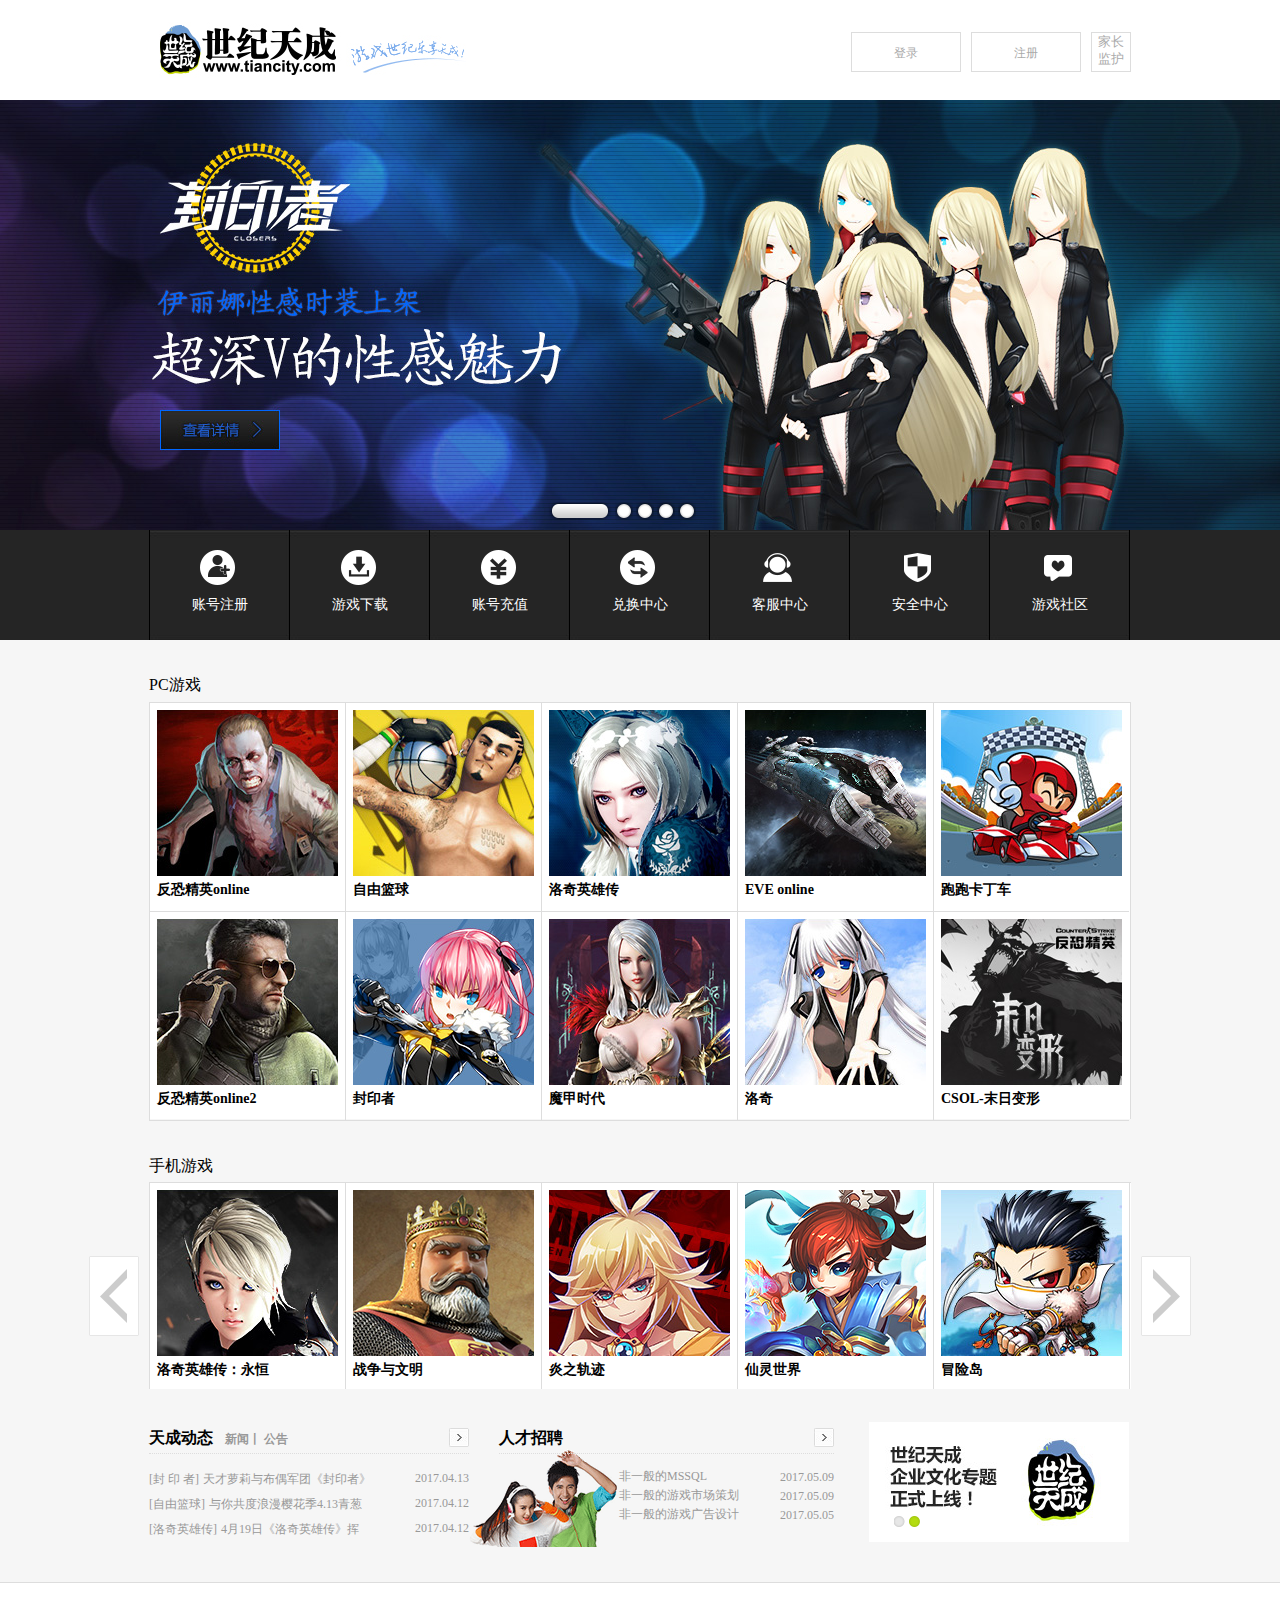
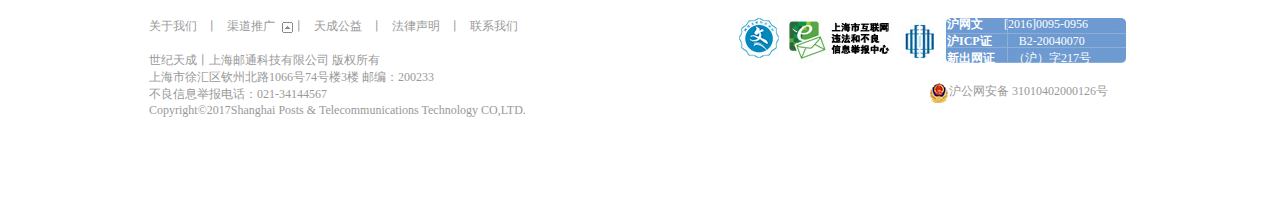
<file: div+css/index.html>
<!DOCTYPE html>
<html lang="en">
<head>
	<meta charset="UTF-8">
	<title>世纪天成首页</title>
	<link rel="stylesheet" href="index.css">
</head>
<body>
<header>
	<div class="inner">
		<a href=""><h1 class="logo">世纪天成</h1></a>
		<p class="p1"><a href="#">家长监护</a></p>
		<p class="p2"><a href="#">注册</a></p>
		<p class="p3"><a href="#">登录</a></p>
	</div>
</header>
<div class="banner" id="banner">
	<div id="img">
		<ul>
			<li><a href=""><img src="images/banner1.jpg" alt=""></a></li>
			<li><a href=""><img src="images/banner2.jpg" alt=""></a></li>
			<li><a href=""><img src="images/banner3.jpg" alt=""></a></li>
			<li><a href=""><img src="images/banner4.jpg" alt=""></a></li>
			<li><a href=""><img src="images/banner5.jpg" alt=""></a></li>
		</ul>
	</div>
	<div>
		<a href="javascript:void(0)" id="left"></a>
		<a href="javascript:void(0)" id="right"></a>
	</div>
	<div id="lis">
		<ol>
			<li class="now"></li>
			<li></li>
			<li></li>
			<li></li>
			<li></li>
		</ol>
	</div>
</div>
<nav>
	<div class="inner">
		<ul>
			<li><a href="../2/2.html">账号注册<p></p></a></li>
			<li><a href="#">游戏下载<p></p></a></li>
			<li><a href="#">账号充值<p></p></a></li>
			<li><a href="#">兑换中心<p></p></a></li>
			<li><a href="#">客服中心<p></p></a></li>
			<li><a href="#">安全中心<p></p></a></li>
			<li><a href="#">游戏社区<p></p></a></li>
		</ul>
	</div>
</nav>
<section>
	<div class="content_1 inner">
		<p id="none">PC游戏</p>
		<div id="plis">
			<ol>
				<li>反恐精英online</li>
				<li>自由篮球</li>
				<li>洛奇英雄传</li>
				<li>EVE online</li>
				<li>跑跑卡丁车</li>
				<li>反恐精英online2</li>
				<li>封印者</li>
				<li>魔甲时代</li>
				<li>洛奇</li>
			</ol>
		</div>
		<div id="ilis">
			<ol>
				<li>
					<div>
						<p>
							<span>枪战</span>
							<span>竞技</span>
							<span>生化</span>
							<span>打僵尸</span>
						</p>
						<p>《反恐精英Online》在传承经典中突破创新，作为全球生化主题枪战网游的开创者，先后推出生化、大灾变等诸多游戏模式，深受玩家喜爱。</p>
						<p>
							<a href="">进入官网</a>
							<a href="">下载游戏</a>
						</p>
						<a href="javasrcipt:void(0)" class="close"></a>
						<img src="images/pc1.png" alt="">
					</div>
				</li>
				<li>
					<div>
						<p>
							<span>休闲</span>
							<span>竞技</span>
							<span>嘻哈</span>
							<span>FreeStyle</span>
						</p>
						<p>《自由篮球》是一款3V3美式街篮网游，超流畅的手感、纯正HipHop嘻哈和华丽花式技能组合必将为你带来最酷炫的篮球体验！</p>
						<p>
							<a href="">进入官网</a>
							<a href="">下载游戏</a>
						</p>
						<a href="javasrcipt:void(0)" class="close"></a>
						<img src="images/pc2.png" alt="">
					</div>
				</li>
				<li>
					<div>
						<p>
							<span>真人动作</span>
							<span>性感唯美</span>
							<span>大型3D</span>
							<span>角色扮演</span>
						</p>
						<p>用性感演绎动作！《洛奇英雄传》以其性感唯美的角色形象、极具震撼力的游戏打击感和畅快的真人动作表现，为您带来真正的动作游戏体验。</p>
						<p>
							<a href="">进入官网</a>
							<a href="">下载游戏</a>
						</p>
						<a href="javasrcipt:void(0)" class="close"></a>
						<img src="images/pc3.png" alt="">
					</div>
				</li>
				<li>
					<div>
						<p>
							<span>科幻星战</span>
							<span>IMAX级画面</span>
							<span>自由沙盒</span>
							<span>宇宙探索</span>
						</p>
						<p>全球知名星战网游，革新画面、科技前沿、自由星海、由你主宰!翱翔宇宙星系,8500平方光年,7808个恒星系,联盟军团势均力敌,踏上征服太空之旅!</p>
						<p>
							<a href="">进入官网</a>
							<a href="">下载游戏</a>
						</p>
						<a href="javasrcipt:void(0)" class="close"></a>
						<img src="images/pc4.png" alt="">
					</div>
				</li>
				<li>
					<div>
						<p>
							<span>全民漂移</span>
							<span>赛车王者</span>
							<span>竞速</span>
							<span>免费</span>
						</p>
						<p>《跑跑卡丁车》首创简单漂移概念，轻松体验极速快感！2亿玩家成就真正全民漂移！无可比拟的完美手感快来亲身体验吧！</p>
						<p>
							<a href="">进入官网</a>
							<a href="">下载游戏</a>
						</p>
						<a href="javasrcipt:void(0)" class="close"></a>
						<img src="images/pc5.png" alt="">
					</div>
				</li>
				<li>
					<div>
						<p>
							<span>革新巨作</span>
							<span>起源引擎</span>
							<span>躲猫猫</span>
							<span>经典生化</span>
						</p>
						<p>《反恐精英Online2》是以Valve公司产品《反恐精英:起源》的Source引擎为基础开发，由韩国NEXON制作的《反恐精英Online》续作。</p>
						<p>
							<a href="">进入官网</a>
							<a href="">下载游戏</a>
						</p>
						<a href="javasrcipt:void(0)" class="close"></a>
						<img src="images/pc6.png" alt="">
					</div>
				</li>
				<li>
					<div>
						<p>
							<span>最正动漫风</span>
							<span>横版动作</span>
							<span>酷炫连招</span>
							<span>海量换装</span>
						</p>
						<p>日漫般清新的画风，个性鲜明的角色，轻小说般起伏的剧情，华丽炫目的技能释放。一场二次元的奇妙冒险，ACG众的圣域殿堂。</p>
						<p>
							<a href="">进入官网</a>
							<a href="">下载游戏</a>
						</p>
						<a href="javasrcipt:void(0)" class="close"></a>
						<img src="images/pc7.png" alt="">
					</div>
				</li>
				<li>
					<div>
						<p>
							<span>魔幻唯美</span>
							<span>巨型机甲</span>
							<span>热血PK</span>
							<span>国王选举</span>
						</p>
						<p></p>
						<p>
							<a href="">进入官网</a>
							<a href="">下载游戏</a>
						</p>
						<a href="javasrcipt:void(0)" class="close"></a>
						<img src="images/pc8.png" alt="">
					</div>
				</li>
				<li>
					<div>
						<p>
							<span>动漫网游</span>
							<span>角色扮演</span>
							<span>大型3D</span>
							<span>高自由度</span>
						</p>
						<p>《洛奇》，田园牧歌般的梦想生活。游戏以其超高的自由度、极具代入感的动漫画风、丰富多彩的游戏内容得到大量玩家的喜爱。</p>
						<p>
							<a href="">进入官网</a>
							<a href="">下载游戏</a>
						</p>
						<a href="javasrcipt:void(0)" class="close"></a>
						<img src="images/pc9.png" alt="">
					</div>
				</li>
			</ol>
			<ul>
				<li><a href="javascript:void(0)">反恐精英online</a></li>
				<li><a href="javascript:void(0)">自由篮球</a></li>
				<li><a href="javascript:void(0)">洛奇英雄传</a></li>
				<li><a href="javascript:void(0)">EVE online</a></li>
				<li><a href="javascript:void(0)">跑跑卡丁车</a></li>
				<li><a href="javascript:void(0)">反恐精英online2</a></li>
				<li><a href="javascript:void(0)">封印者</a></li>
				<li><a href="javascript:void(0)">魔甲时代</a></li>
				<li><a href="javascript:void(0)">洛奇</a></li>
				<li><a href="javascript:void(0)">CSOL-末日变形</a></li>
			</ul>
		</div>
	</div>
	<div class="content_2 inner">
		<a href="javascript:void(0)" id="lbtn"></a>
		<a href="javascript:void(0)" id="rbtn"></a>
		<p>手机游戏</p>
		<div>
			<ul id="box">
				<li><a href="">洛奇英雄传：永恒</a></li>
				<li><a href="">战争与文明</a></li>
				<li><a href="">炎之轨迹</a></li>
				<li><a href="">仙灵世界</a></li>
				<li><a href="">冒险岛</a></li>
				<li><a href="">跑跑卡丁车手机版</a></li>
				<li><a href="">乒乓大魔王</a></li>
			</ul>
		</div>
	</div>
	<div class="content_3 inner">
		<div class="btm1">
			<p>天成动态&nbsp;&nbsp;
				<span><a href="">新闻</a>丨
				<a href="">公告</a></span>
				<a href=""></a>
			</p>
			<ul>
				<li><a href="">[封 印 者]</a> <a href="">天才萝莉与布偶军团《封印者》</a><span>2017.04.13</span></li>
				<li><a href="">[自由篮球]</a> <a href="">与你共度浪漫樱花季4.13青葱</a><span>2017.04.12</span></li>
				<li><a href="">[洛奇英雄传]</a> <a href="">4月19日《洛奇英雄传》挥</a><span>2017.04.12</span></li>
			</ul>
		</div>
		<div class="btm2">
			<p>人才招聘<a href=""></a></p>
			<div></div>
			<ul>
				<li><a href="">非一般的MSSQL</a><span>2017.05.09</span></li>
				<li><a href="">非一般的游戏市场策划</a><span>2017.05.09</span></li>
				<li><a href="">非一般的游戏广告设计</a><span>2017.05.05</span></li>
			</ul>
		</div>
		<div class="btm3" id="imageLis">
			<ul>
				<li>
					<a href="javascript:void(0)"><img src="images/b3.jpg" alt=""></a>
				</li>
				<li>
					<a href="javascript:void(0)"><img src="images/b2.jpg" alt=""></a>
				</li>
			</ul>
			<ol id="circles">
				<li></li>
				<li class="cur"></li>
			</ol>
		</div>
	</div>
</section>
<footer>
	<div class="inner">
		<div class="left">
			<ul>
				<li><a href="">关于我们</a>&nbsp;&nbsp;&nbsp;丨</li>
				<li id="op">
					<div id="list">
						<ol>
							<li><a href="">TGG天成竞技</a></li>
							<li><a href="">网吧欢乐行</a></li>
							<li><a href="">推广员系统</a></li>
						</ol>
					</div>&nbsp;&nbsp;&nbsp;<a href="">渠道推广<span></span></a>&nbsp;&nbsp;&nbsp;&nbsp;&nbsp;&nbsp;丨</li>
				<li>&nbsp;&nbsp;&nbsp;<a href="">天成公益</a>&nbsp;&nbsp;&nbsp;丨</li>
				<li>&nbsp;&nbsp;&nbsp;<a href="">法律声明</a>&nbsp;&nbsp;&nbsp;丨</li>
				<li>&nbsp;&nbsp;&nbsp;<a href="">联系我们</a></li>
			</ul>
			<p>世纪天成丨上海邮通科技有限公司 版权所有</p>
			<p>上海市徐汇区钦州北路1066号74号楼3楼 邮编：200233</p>
			<p>不良信息举报电话：021-34144567</p>
			<p>Copyright&copy;2017Shanghai Posts &amp; Telecommunications Technology CO,LTD.</p>
		</div>
		<div class="right">
			<a href=""></a>
			<a href=""></a>
			<div>
				<p>&nbsp;&nbsp;&nbsp;&nbsp;&nbsp;&nbsp;&nbsp;&nbsp;&nbsp;&nbsp;&nbsp;&nbsp;&nbsp;&nbsp;&nbsp;<a href="">沪网文</a><span>&nbsp;&nbsp;&nbsp;&nbsp;&nbsp;&nbsp;&nbsp;[2016]0095-0956</span></p>
				<p>&nbsp;&nbsp;&nbsp;&nbsp;&nbsp;&nbsp;&nbsp;&nbsp;&nbsp;&nbsp;&nbsp;&nbsp;&nbsp;&nbsp;&nbsp;<a href="">沪ICP证</a><span>&nbsp;&nbsp;&nbsp;&nbsp;&nbsp;&nbsp;&nbsp;&nbsp;&nbsp;B2-20040070</span></p>
				<p>&nbsp;&nbsp;&nbsp;&nbsp;&nbsp;&nbsp;&nbsp;&nbsp;&nbsp;&nbsp;&nbsp;&nbsp;&nbsp;&nbsp;&nbsp;<a href="">新出网证</a><span>&nbsp;&nbsp;&nbsp;&nbsp;&nbsp;&nbsp;（沪）字217号</span></p>
			</div>
			<a href="">
				<img src="images/f4.png" alt="">
				<p>沪公网安备 31010402000126号</p>
			</a>
		</div>
	</div>
</footer>
<script type="text/javascript" src="js/jquery-1.12.3.min.js"></script>
<!-- 底部轮播 -->
<script>
	var $imageLis = $("#imageLis ul li");
	var $circles = $("#circles li");
	var amount = $imageLis.length;
	var idx = 0;
	var timer = setInterval(Fun,2000);
	function Fun(){
		$imageLis.eq(idx).fadeOut();
		idx ++;
		if(idx > amount - 1){
			idx = 0;
		}
		$imageLis.eq(idx).fadeIn();
		$circles.eq(idx).addClass("cur").siblings().removeClass("cur");
	}
	$imageLis.mouseenter(function(){
		clearInterval(timer);
	});
	$imageLis.mouseleave(function(){
		clearInterval(timer);
		timer = setInterval(Fun,2000);
	});
	$circles.mouseenter(function(){
		clearInterval(timer);
		$imageLis.eq(idx).stop(true).fadeOut();
		idx = $(this).index();
		$imageLis.eq(idx).stop(true).fadeIn();
		$circles.eq(idx).addClass("cur").siblings().removeClass("cur");
	});
	$circles.mouseleave(function(){
		clearInterval(timer);
		timer = setInterval(Fun,2000);
	});
</script>
<!-- 区域轮播 -->
<script>
	var box = document.getElementById("box");
	var lbtn = document.getElementById("lbtn");
	var rbtn = document.getElementById("rbtn");
	var move = 0 ;
	rbtn.onclick = function(){
		move -= 196 ;
		if(move < -392){
			move = - 392 ;
		}
		box.style.left = move + "px";
	}
	lbtn.onclick = function(){
		move += 196 ;
		if(move > 0){
			move = 0 ;
		}
		box.style.left = move + "px";
	}
</script>
<!-- banner轮播 -->
<script>
	var $banner = $("#banner");
	var $img = $("#img ul li")
	var $lis = $("#lis li");
	var $left = $("#left");
	var $right = $("#right");
	var geshu = $img.length;
	var idx1 = 0 ;
	var time = setInterval(rightFun,2000);
	$banner.mouseenter(function(){
		clearInterval(time);
		$left.fadeIn()
		$right.fadeIn()
	});
	$banner.mouseleave(function(){
		clearInterval(time);
		time = setInterval(rightFun,2000);
		$left.fadeOut()
		$right.fadeOut()
	});
	$right.click(rightFun);
	function rightFun(){
		if($img.eq(idx1).is(":animated")){
			return;
		}
		$img.eq(idx1).fadeOut();
		idx1 ++;
		if(idx1 > geshu - 1){
			idx1 = 0;
		}
		$img.eq(idx1).fadeIn();
		$lis.eq(idx1).addClass("now").siblings().removeClass("now");
	}
	$left.click(function(){
		if($img.eq(idx1).is(":animated")){
			return;
		}
		$img.eq(idx1).fadeOut();
		idx1 --;
		if(idx1 < 0){
			idx1 = geshu - 1;
		}
		$img.eq(idx1).fadeIn();
		$lis.eq(idx1).addClass("now").siblings().removeClass("now");
	});
	$lis.mouseenter(function(){
		$img.eq(idx1).stop(true).fadeOut();
		idx1 = $(this).index();
		$img.eq(idx1).stop(true).fadeIn();
		$lis.eq(idx1).addClass("now").siblings().removeClass("now");
	});
</script>
<!-- 底部下拉菜单 -->
<script>
	var op = document.getElementById("op");
	var list = document.getElementById("list");
	op.onmouseover = function(){
		list.style.display = "block";
	}
	op.onmouseout = function(){
		list.style.display = "none";
	}
</script>
<!-- 内容区域效果 -->
<script>
	$("#ilis ul li").click(function(){
		$("#ilis ol li").eq($(this).index()).fadeIn();
		$("#plis ol li").eq($(this).index()).fadeIn();
		$("#none").animate({"opacity":0},400);
	});
	$("#ilis ol li div .close").click(function(){
		$("#ilis ol li").fadeOut();
		$("#plis ol li").fadeOut();
		$("#none").animate({"opacity":1},400);
	});
</script>
</body>
</html>
</file>
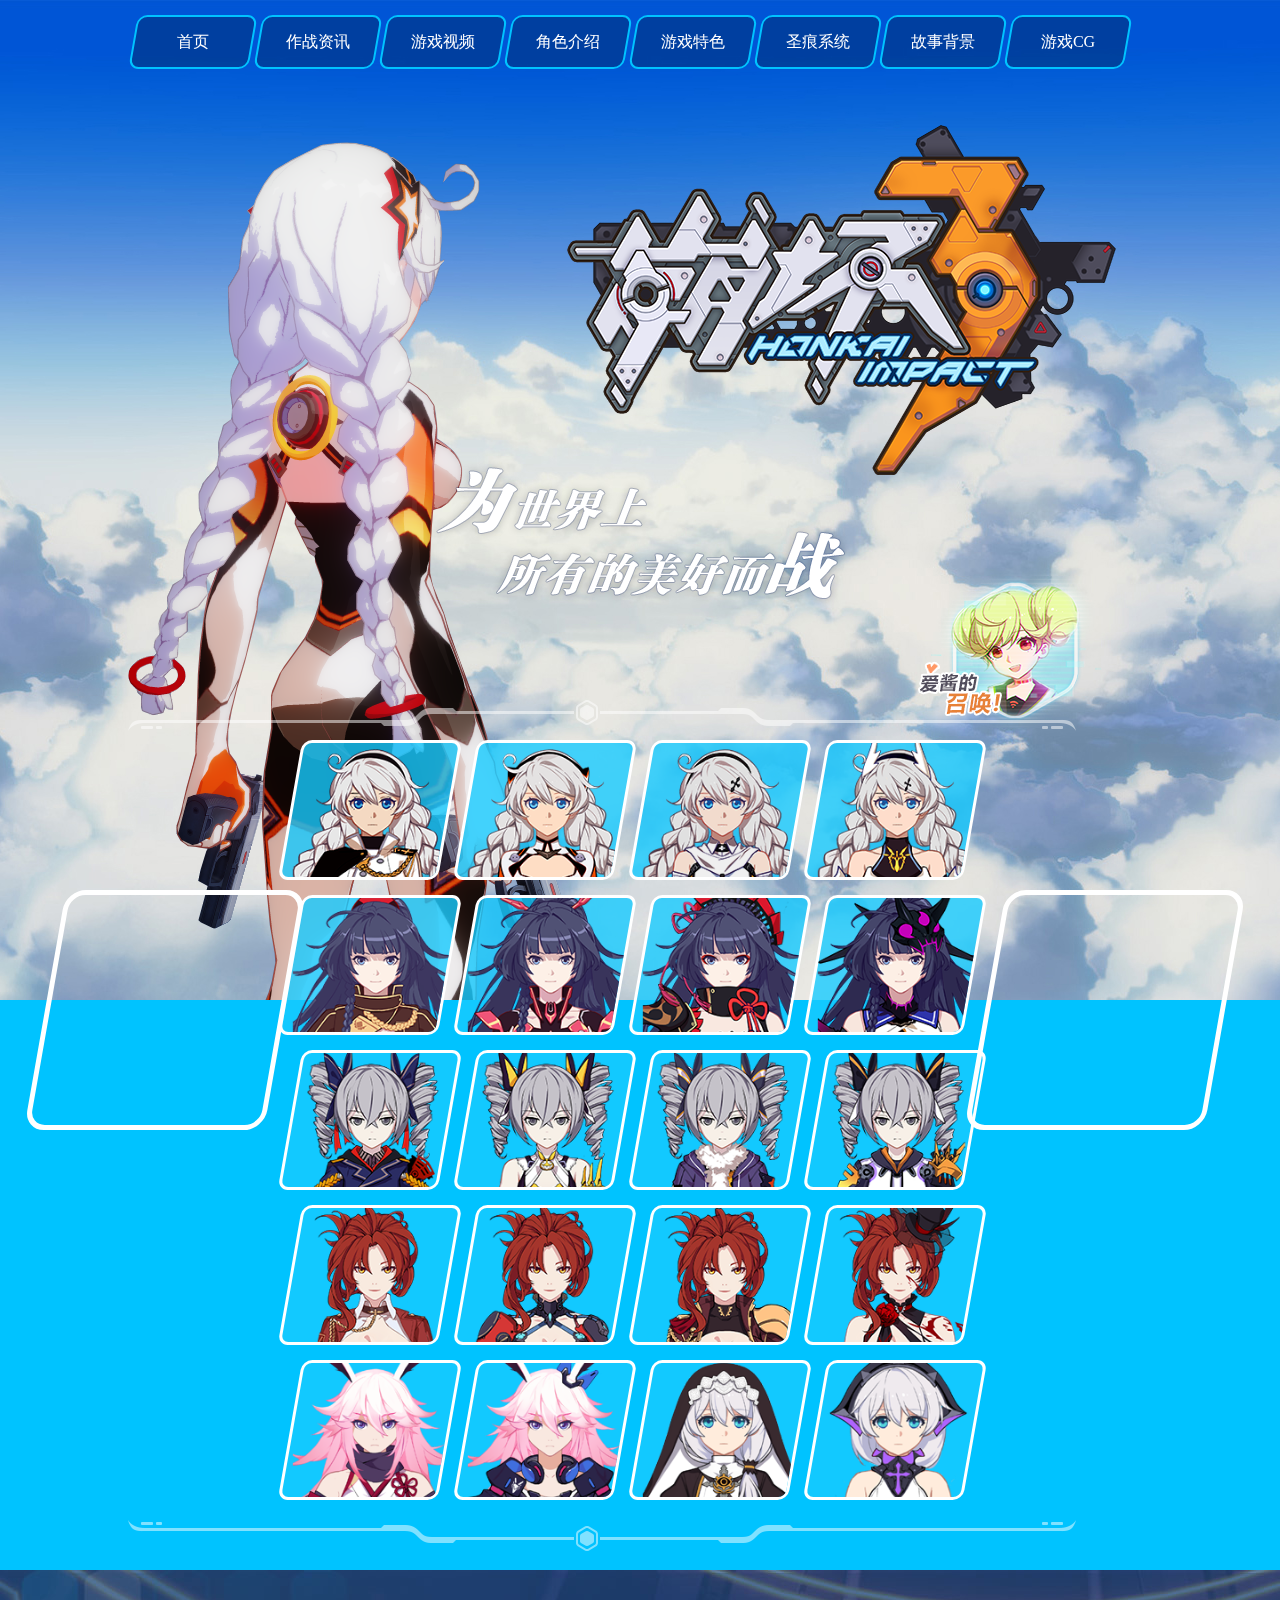
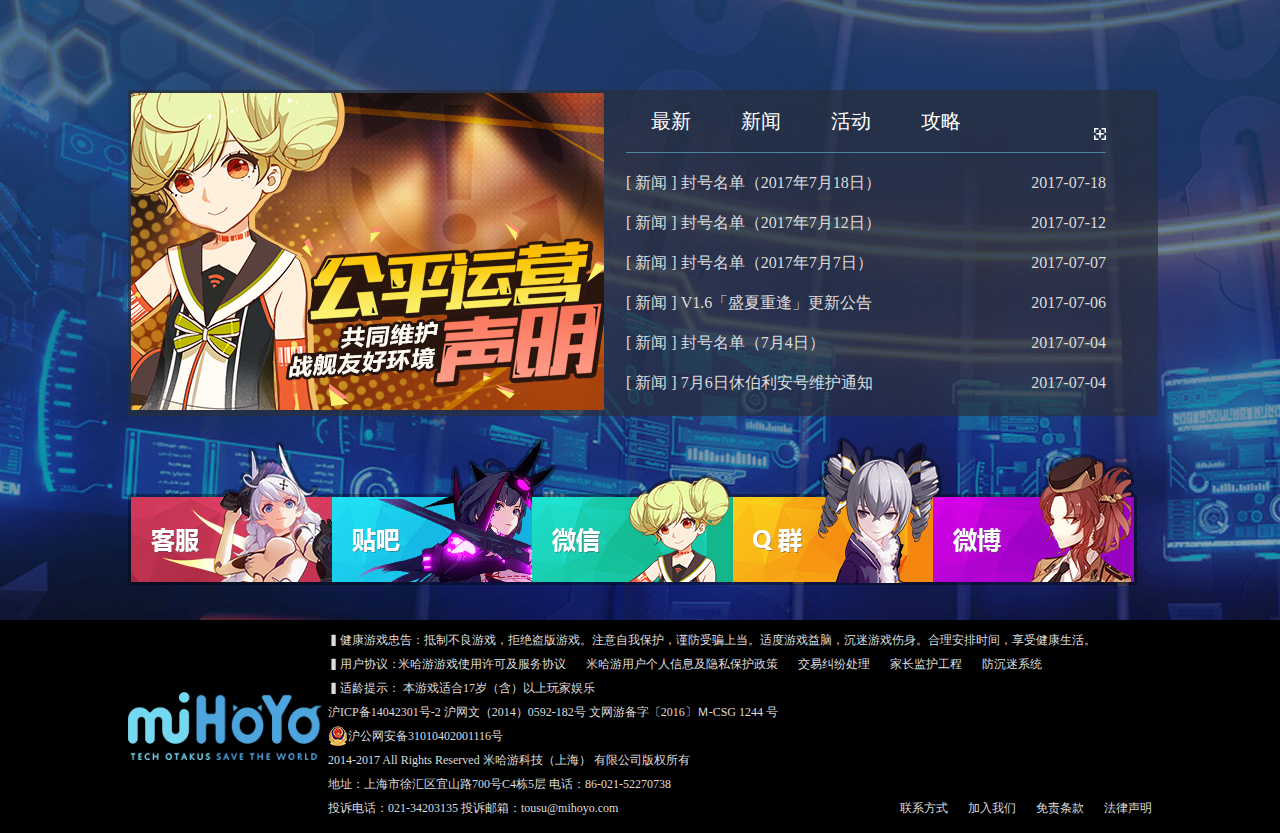
<file: MVC/index.html>
<!DOCTYPE html>
<html lang="en">
<head>
	<meta charset="UTF-8">
	<title>崩坏3</title>
</head>
<body>
	<div id="nav">
		<div class="inner"></div>
	</div>
	<div id="home">

	</div>
	<div id="footer">
		<div class="inner"></div>
	</div>
	<script src="modules/lib/require.js"></script>
	<script src="modules/config.js"></script>
	<script>
		require(['init/index'])
	</script>
</body> 
</html>
</file>
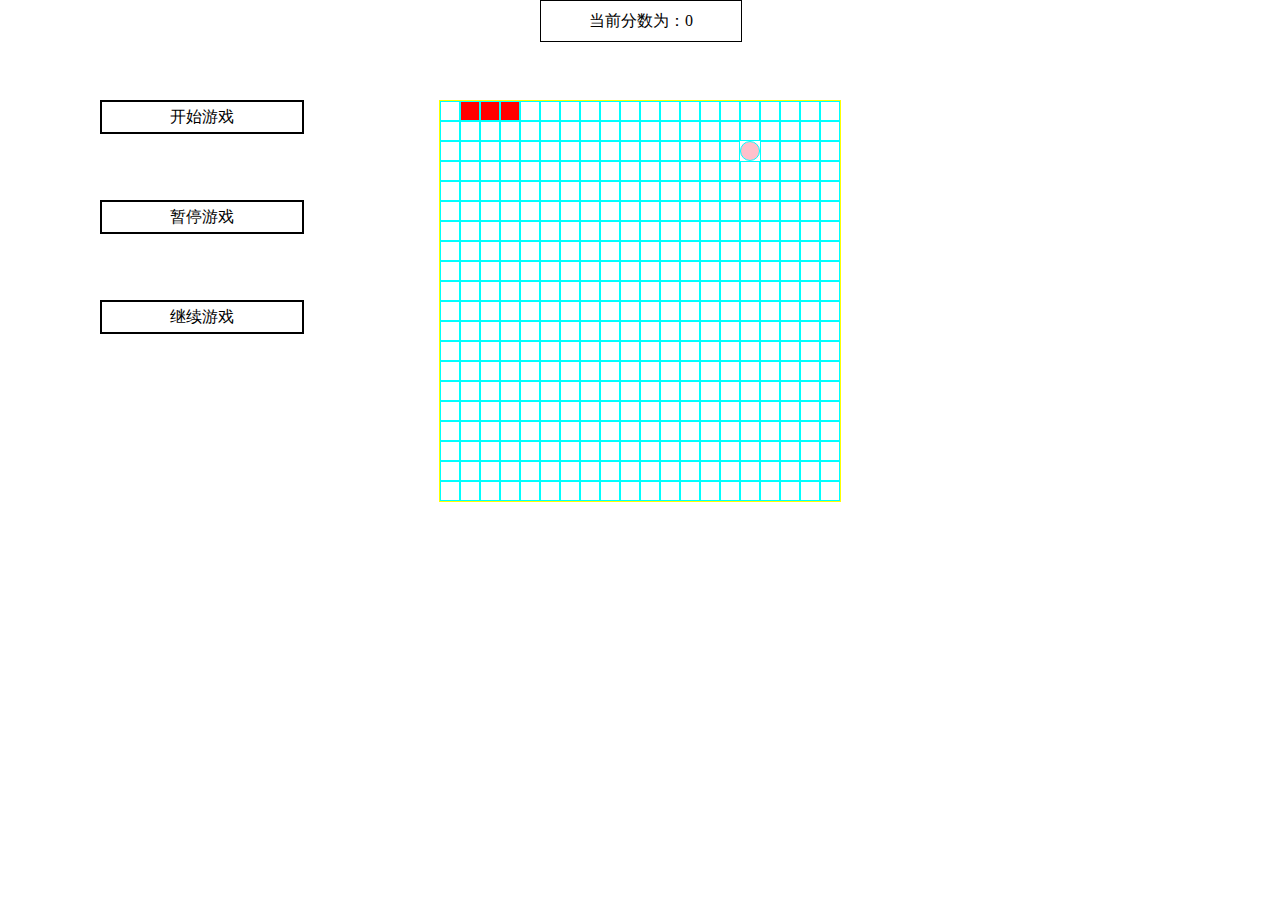
<file: 贪吃蛇/index.html>
<!DOCTYPE html>
<html lang="en">
<head>
	<meta charset="UTF-8">
	<title>123</title>
	<link rel="stylesheet" href="style.css">
</head>
<body>
	<script src="game.js"></script>
	<script src="snake.js"></script>
	<script src="food.js"></script>
	<script src="zhangai.js"></script>
	<script>
		var g = new Game();
	</script>
</body>
</html>
</file>
<file: div+css/index.css>
*{
	padding: 0px;
	margin: 0px;
}
.inner{
	width: 982px;
	margin: 0 auto;
	height: 100%;
}
ul{
	list-style: none;
}
a{
	text-decoration: none;
}
/*header部分*/
header{
	width: 100%;
	height: 100px;
}
header .logo{
	width: 325px;
	height: 100px;
	background:url(images/logo.jpg) no-repeat;
	float: left;
	text-indent: -999em;
}
header .p1{
	width: 40px;
	height: 40px;
	float: right;
	border:1px solid #ddd;
	box-sizing:border-box;
	text-align: center;
	font-size: 13px;
	line-height: 17px;
	margin-top: 32px;
}
header .p2{
	width: 110px;
	height: 40px;
	text-align: center;
	line-height: 40px;
	border:1px solid #ddd;
	font-size: 12px;
	float: right;
	margin: 32px 10px 0px;
	box-sizing:border-box;
}
header .p3{
	width: 110px;
	height: 40px;
	text-align: center;
	line-height: 40px;
	float: right;
	font-size: 12px;
	margin-top: 32px;
	box-sizing:border-box;
	border:1px solid #ddd;
}
header p a{
	color:#aaa;
	width: 100%;
	height: 100%;
	display: block;
}
header p a:hover{
	background-color: #ade718;
}
/*banner部分*/
.banner{
	width: 100%;
	height: 430px;
	position: relative;
}
.banner #img{
	width: 100%;
	height: 430px;
	position: relative;
	overflow: hidden;
}
.banner ul li{
	width: 1920px;
	height: 430px;
	position: absolute;
	top: 0;
	left: 50%;
	margin-left: -960px;
	display: none;
}
.banner ul li:first-child{
	display: block;
}
.banner #lis{
	width: 150px;
	height: 18px;
	position: absolute;
	bottom: 10px;
	left: 50%;
	margin-left: -92px;
	list-style: none;
}
.banner ol{
	list-style: none;
}
.banner ol li{
	width: 18px;
	height: 18px;
	float: left;
	margin-right:3px;
	background: url(images/3.png) 0 -27px no-repeat;
}
.banner ol li:last-child{
	margin-right: 0px;
}
.banner ol li.now{
	width: 64px;
	height: 18px;
	background-position: 0 0;
}
.banner #left{
	width: 50px;
	height: 70px;
	position: absolute;
	left: 0;
	bottom: 50%;
	margin-top: 35px;
	background:url(images/3.png) 0 -80px no-repeat;
	display: none;
}
.banner #right{
	width: 50px;
	height: 70px;
	position: absolute;
	right: 0;
	bottom: 0;
	background:url(images/3.png) -50px -80px no-repeat;
	display: none;
	bottom: 50%;
	margin-top: 35px;
}
/*nav部分*/
nav{
	width: 100%;
	height: 110px;
	background-color: #252525;
}
nav .inner li{
	width: 139px;
	height: 110px;
	border-right:1px solid #000;
	float: left;
	display: block;
	position: relative;
}
nav .inner ul li:first-child{
	border-left:1px solid #000;
}
nav .inner li a{
	display: block;
	width: 100%;
	height: 100%;
	color:#fff;
	text-align: center;
	line-height: 150px;
	background:url(images/2.jpg) no-repeat;
	transition:all 0.2s ease 0s;
	font-size: 14px;
}
nav .inner li a:hover{
	background:url(images/2.jpg) 0 -110px no-repeat;
	color:#ade718;
}

nav .inner li a p{
	width: 36px;
	height: 36px;
	background:url(images/nav.png) -2px -237px no-repeat;
	position: absolute;
	top: 20px;
	left:50px;
	transition:all 0.2s ease 0s;
}
nav .inner a:hover p{
	background:url(images/nav.png) -2px -276px no-repeat;
}
nav .inner li:nth-child(2) a p{
	background-position:-50px -237px;
}
nav .inner li:nth-child(2) a:hover p{
	background-position:-50px -276px;
}
nav .inner li:nth-child(3) a p{
	background-position:-98px -237px;
}
nav .inner li:nth-child(3) a:hover p{
	background-position:-98px -276px;
}
nav .inner li:nth-child(4) a p{
	background-position:-196px -237px;
}
nav .inner li:nth-child(4) a:hover p{
	background-position:-196px -276px;
}
nav .inner li:nth-child(5) a p{
	background-position:-149px -237px;
}
nav .inner li:nth-child(5) a:hover p{
	background-position:-149px -276px;
}
nav .inner li:nth-child(6) a p{
	background-position:-100px -320px;
}
nav .inner li:nth-child(6) a:hover p{
	background-position:-100px -358px;
}
nav .inner li:nth-child(7) a p{
	background-position:-149px -320px;
}
nav .inner li:nth-child(7) a:hover p{
	background-position:-149px -358px;
}
/*主内容区域*/
section{
	background-color: #f6f6f6;
	border-bottom: 1px solid #ddd;
}
section .content_1{
	height: 480px;
}
section .content_1 p{
	height: 62px;
	line-height: 90px;
}
section .content_1 #plis{
	position: relative;
}
section .content_1 #plis ol li{
	position: absolute;
	top: -28px;
	left: 0px;
	list-style:none;
	display: none;
}
section .content_1 #ilis{
	position:relative;
}
section .content_1 #ilis ol{
	list-style:none;
}
section .content_1 #ilis ol li{
	position: absolute;
	top: 7px;
	left: 7px;
	display: none;
}
section .content_1 #ilis ol li div{
	width: 966px;
	height:404px;
	position: relative;
}
section .content_1 #ilis ol li div img{
	position: absolute;
	top: 0;
	left: 0;
}
section .content_1 #ilis ol li div p:first-child{
	position: absolute;
	top:150px;
	left: 50px;
	overflow: hidden;
	z-index: 1;
}
section .content_1 #ilis ol li div p:first-child span{
	display: block;
	float: left;
	padding: 0 14px;
	margin-right:1px;
	height: 30px;
	background-color: #5f0c0c;
	font-size: 12px;
	line-height: 30px;
	color:#fff;
}
section .content_1 #ilis ol li div p:first-child span:last-child{
	margin-right: none;
}
section .content_1 #ilis ol li:nth-child(2) div p:first-child span{
	background-color: #62462e;
}
section .content_1 #ilis ol li:nth-child(3) div p:first-child span{
	background-color: #3c8ec8;
}
section .content_1 #ilis ol li:nth-child(4) div p:first-child span{
	background-color: #223e41;
}
section .content_1 #ilis ol li:nth-child(5) div p:first-child span{
	background-color: #2079c9;
}
section .content_1 #ilis ol li:nth-child(6) div p:first-child span{
	background-color: #373737;
}
section .content_1 #ilis ol li:nth-child(7) div p:first-child span{
	background-color: #1c609e;
}
section .content_1 #ilis ol li:nth-child(8) div p:first-child span{
	background-color: #1584dd;
}
section .content_1 #ilis ol li:nth-child(9) div p:first-child span{
	background-color: #5b91db;
}
section .content_1 #ilis ol li div p:nth-child(2){
	position: absolute;
	top:200px;
	left: 50px;
	width: 225px;
	height: 120px;
	color:#fff;
	line-height: 24px;
	font-size: 12px;
	text-indent: 2em;
	z-index: 1;
}
section .content_1 #ilis ol li div p:nth-child(3){
	position: absolute;
	bottom: 50px;
	left: 50px;
	width: 230px;
	height: 30px;
	z-index: 1;
}
section .content_1 #ilis ol li div p:nth-child(3) a{
	width: 90px;
	margin-right: 10px;
	height: 30px;
	line-height: 30px;
	text-indent: 10px;
	float: left;
	color: #333;
	font-size: 14px;
	background: url(images/2.jpg) 0 -441px no-repeat;
}
section .content_1 #ilis ol li div p:nth-child(3) a:hover{
	background-position: -96px -441px;
}
section .content_1 #ilis ol li div .close{
	width: 31px;
	height: 31px;
	position: absolute;
	top: 10px;
	right: 10px;
	background:url(images/close.png) 0 0 no-repeat;
	z-index: 1;
}
section .content_1 #ilis ol li div .close:hover{
	background-position: 0 -31px;
}
section .content_1 ul{
	height: 416px;
	border-top:1px solid #ddd;
	border-right:1px solid #ddd;
	background-color: #fff;
}
section .content_1 ul li{
	width: 181px;
	height: 194px;
	border-left:1px solid #ddd;
	border-bottom:1px solid #ddd;
	float: left;
	padding: 7px;
}
section .content_1 ul li a{
	display: block;
	width: 100%;
	height: 100%;
	background:url(images/p1.jpg) 0 -194px no-repeat;
	text-decoration: none;
	line-height: 360px;
	font-size: 14px;
	color:#000;
	font-weight: bold;
}
section .content_1 ul li a:hover{
	background-position:0 0;
	text-indent: -999em;
}
section .content_1 ul li:nth-child(2) a{
	background-image: url(images/p2.jpg);
}
section .content_1 ul li:nth-child(3) a{
	background-image: url(images/p3.jpg);
}
section .content_1 ul li:nth-child(4) a{
	background-image: url(images/p4.jpg);
}
section .content_1 ul li:nth-child(5) a{
	background-image: url(images/p5.jpg);
}
section .content_1 ul li:nth-child(6) a{
	background-image: url(images/p6.jpg);
}
section .content_1 ul li:nth-child(7) a{
	background-image: url(images/p7.jpg);
}
section .content_1 ul li:nth-child(8) a{
	background-image: url(images/p8.jpg);
}
section .content_1 ul li:nth-child(9) a{
	background-image: url(images/p9.jpg);
}
section .content_1 ul li:nth-child(10) a{
	background-image: url(images/p10.jpg);
	background-position:0 0;
}
section .content_1 ul li:nth-child(10) a:hover{
	text-indent: 0em;
}
/*PC部分结束*/
section .content_2{
	height: 271px;
	margin-bottom: 31px;
	position: relative;
}
section .content_2 #lbtn{
	width: 50px;
	height: 80px;
	position: absolute;
	background:url(images/1.png) 0 0 no-repeat;
	top:50%;
	left:-60px;
}
section .content_2 #lbtn:hover{
	background-position: 0 -90px;
}
section .content_2 #rbtn{
	width: 50px;
	height: 80px;
	position: absolute;
	background:url(images/1.png) 0 0 no-repeat;
	top:50%;
	right:-60px;
	background-position: -60px 0;
}
section .content_2 #rbtn:hover{
	background-position: -60px -90px;
}
section .content_2 p{
	height: 62px;
	line-height: 90px;
}
section .content_2 div{
	width: 982px;
	height: 207px;
	overflow: hidden;
	position: relative;
}
section .content_2 ul{
	width: 1374px;
	height: 207px;
	border-top:1px solid #ddd;
	background-color: #fff;
	border-right:1px solid #ddd;
	position: absolute;
	top:0;
}
section .content_2 ul li{
	width: 181px;
	height: 194px;
	border-left:1px solid #ddd;
	border-bottom:1px solid #ddd;
	float: left;
	padding: 7px;
}
section .content_2 ul li a{
	display: block;
	width: 100%;
	height: 100%;
	background:url(images/p1.jpg) 0 -194px no-repeat;
	text-decoration: none;
	line-height: 360px;
	font-size: 14px;
	color:#000;
	font-weight: bold;
}
section .content_2 ul li a:hover{
	background-position:0 0;
	text-indent: -999em;
}
section .content_2 ul li:first-child a{
	background-image: url(images/p11.jpg);
}
section .content_2 ul li:nth-child(2) a{
	background-image: url(images/p12.jpg);
}
section .content_2 ul li:nth-child(3) a{
	background-image: url(images/p13.jpg);
}
section .content_2 ul li:nth-child(4) a{
	background-image: url(images/p14.jpg);
}
section .content_2 ul li:nth-child(5) a{
	background-image: url(images/p15.jpg);
}
section .content_2 ul li:nth-child(6) a{
	background-image: url(images/p16.jpg);
}
section .content_2 ul li:nth-child(7) a{
	background-image: url(images/p17.jpg);
}
/*手机部分结束*/
section .content_3{
	height: 120px;
	margin-bottom: 40px;
}
section .content_3 div{
	float: left;
	height: 100%;
}
section .content_3 div>p{
	height: 31px;
	line-height: 31px;
	font-size: 16px;
	font-weight: bold;
	border-bottom: 1px dotted #ddd;
	position: relative;
}
section .content_3 div>p>a{
	display: block;
	width: 20px;
	height: 19px;
	background:url(images/2.jpg) -166px -50px no-repeat;
	position: absolute;
	right:0px;
	top:6px;
}
section .content_3 div>p>span{
	font-size: 12px;
	color:#999;
}
section .content_3 div ul span{
	float: right;
	color:#999;
	font-size: 12px;
}
section .content_3 .btm1{
	width: 320px;
}
section .content_3 .btm1 ul{
	padding-top: 12px;
	height: 93px;
}
section .content_3 .btm1 ul li{
	line-height: 24px;
}
section .content_3 div a{
	text-decoration: none;
	color:#999;
	font-size: 12px;
}
section .content_3 div ul a:hover{
	text-decoration: underline;
}
section .content_3 .btm2{
	width:365px;
	margin-right: 35px;
}
section .content_3 .btm2 p{
	width: 335px;
	margin-left: 30px;
}
section .content_3 .btm2 div{
	width: 150px;
	height: 100px;
	background:url(images/b1.png) no-repeat;
	float: left;
	margin-top: -5px;
	z-index: 1;
}
section .content_3 .btm2 ul{
	margin-top:12px;
}
section .content_3 .btm2 ul li span {
	position: relative;
	right:0;
	top:4px;
}
section .content_3 .btm3{
	width: 260px;
	height: 120px;
	background-color: #fff;
	position: relative;
}
section .content_3 .btm3 img{
	position: absolute;
	top:0;
	left: 0;
}
section .content_3 .btm3 ol{
	width: 26px;
	height: 11px;
	position: absolute;
	bottom: 15px;
	left: 25px;
	list-style: none;
}
section .content_3 .btm3 ol li{
	width: 11px;
	height: 11px;
	margin-right: 4px;
	float: left;
	background: url(images/3.png) -89px -29px no-repeat;
}
section .content_3 .btm3 ol li:last-child{
	margin: 0px;
}
section .content_3 .btm3 ol li.cur{
	background-position: -74px -29px;
}
/*主内容区域结束*/
/*底部*/
footer{
	padding-top:35px;
	height: 157px;
}
footer .left{
	width: 580px;
	height: 157px;
	float: left;
}
footer .left p{
	font-size: 12px;
	color:#999;
}
footer .left ul{
	width: 480px;
	height: 22px;
	margin-bottom: 12px;
}
footer .left ul li{
	float: left;
	color:#999;
	font-size: 12px;
}
footer .left ul li a{
	color:#999;
	text-decoration: none;
}
footer .left ul li a:hover{
	text-decoration: underline;
}
footer .left ul #op{
	position: relative;
}
footer .left ul #op a:hover{
	color:#6d9ad1;
	text-decoration: none;
}
footer .left ul #op a span{
	position: absolute;
	width: 11px;
	height: 11px;
	right: 12px;
	bottom: 2px;
	background:url(images/2.jpg) 0 -323px no-repeat;
}
footer .left ul #op a:hover span{
	background-position: 0 -346px;
}
footer .left ul #op #list{
	height: 81px;
	width: 100px;
	position: absolute;
	left: -10px;
	top: -80px;
	background-color: #fff;
	display: none;
}
footer .left ul #op #list ol{
	list-style: none;
}
footer .left ul #op #list ol li{
	width: 100px;
	height: 27px;
}
footer .left ul #op #list ol li a{
	width: 100%;
	height: 100%;
	display: block;
	text-align: center;
	text-decoration: none;
	line-height: 27px;
}
footer .left ul #op #list ol li a:hover{
	background-color: #6d9ad1;
	color:#fff;
}
footer .right{
	float: left;
	width: 400px;
	height: 192px;
}
footer .right>a:first-child{
	width: 40px;
	height: 40px;
	display: block;
	float: left;
	background-image: url(images/f1.jpg);
	margin-left: 10px;

}
footer .right a:nth-child(2){
	width: 113px;
	height: 52px;
	display: block;
	float: left;
	background-image: url(images/f2.jpg);
	margin-left: 10px;
	margin-top: -3px;
}
footer .right div{
	width: 227px;
	height: 45px;
	float: left;
	background-image: url(images/f3.jpg);
	margin-bottom: 20px;
}
footer .right div p{
	font-size: 12px;
	position: relative;
	top:-2px;
	color:#fff;
}
footer .right div p a{
	text-decoration: none;
	color:#fff;
	font-weight: bold;
}
footer .right a:last-child{
	width: 200px;
	height: 20px;
	display: block;
	color:#999;
	text-decoration: none;
	font-size: 12px;
	float: right;
}
footer .right a:last-child img{
	float: left;
}
</file>
<file: 贪吃蛇/style.css>
*{
	margin: 0;
	padding: 0;
}
.map{
	width: 400px;
	height: 400px;
	border: 1px solid #ff0;
	margin: 100px auto;
}
.row{
	overflow: hidden;
}
.block{
	width: 18px;
	height: 18px;
	border: 1px solid #0ff;
	float: left;
}
p{
	width: 200px;
	height: 30px;
	margin-bottom: 100px;
	border: 2px solid #000;
	text-align: center;
	line-height: 30px;
	position: absolute;
}
.go{
	top: 100px;
	left: 100px;
}
.pause{
	top: 200px;
	left: 100px;
}
.continue{
	top: 300px;
	left: 100px;
}
.score{
	width: 200px;
	height: 40px;
	border: 1px solid #000;
	position: absolute;
	top: 0;
	left: 50%;
	margin-left:-100px;
	text-align: center;
	line-height: 40px;
}
</file>
